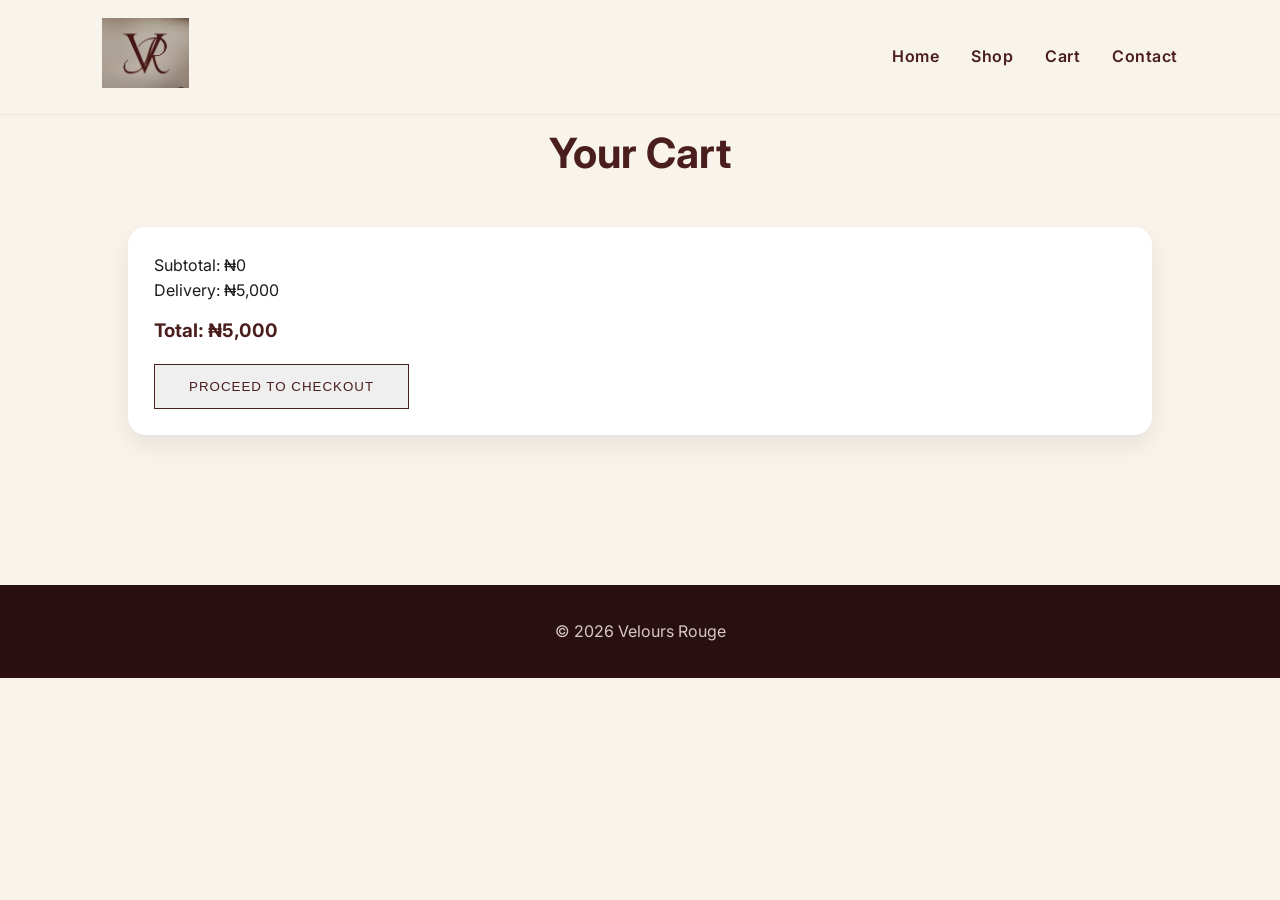
<file: cart.html>
<!DOCTYPE html>
<html lang="en">
<head>
  <meta charset="UTF-8">
  <meta name="viewport" content="width=device-width, initial-scale=1.0">
  <title>Cart - Velours Rouge</title>
  <link rel="preconnect" href="https://fonts.googleapis.com">
  <link rel="preconnect" href="https://fonts.gstatic.com" crossorigin>
  <link href="https://fonts.googleapis.com/css2?family=Bodoni+Moda:wght@400;700&family=Inter:wght@300;400;500&display=swap" rel="stylesheet">
  <link rel="stylesheet" href="style.css">
</head>
<body>

<header class="navbar">
  <div class="logo">
  <img src="images/logo.jpg" alt="VR Logo">
</div>
  <nav>
    <a href="index.html">Home</a>
    <a href="catalog.html">Shop</a>
    <a href="cart.html">Cart</a>
    <a href="contact.html">Contact</a>
  </nav>
</header>

<section class="cart-page">
  <h1>Your Cart</h1>

  <div id="cart-items"></div>

  <div class="summary">
    <p>Subtotal: <span id="subtotal">₦0</span></p>
    <p>Delivery: <span id="delivery">₦5,000</span></p>
    <h3>Total: <span id="total">₦0</span></h3>

    <button onclick="checkout()" class="btn">
      Proceed to Checkout
    </button>
  </div>
</section>

<footer class="footer">
  <p>© 2026 Velours Rouge</p>
</footer>

<script src="script.js"></script>
</body>
</html>
</file>
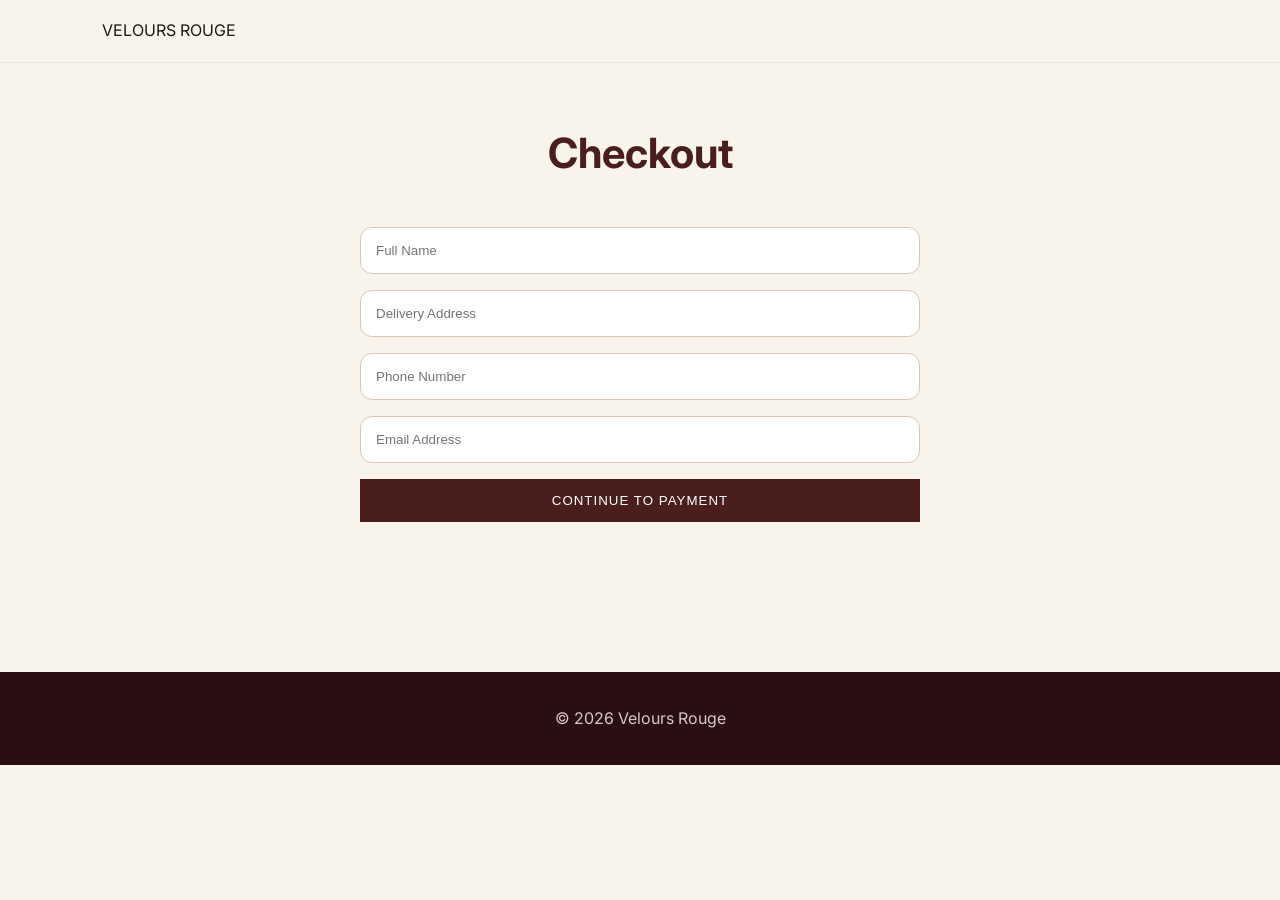
<file: Checkout.html>
<!DOCTYPE html>
<html lang="en">
<head>
  <meta charset="UTF-8">
  <meta name="viewport" content="width=device-width, initial-scale=1.0">
  <title>Checkout - Velours Rouge</title>
  <link rel="preconnect" href="https://fonts.googleapis.com">
  <link rel="preconnect" href="https://fonts.gstatic.com" crossorigin>
  <link href="https://fonts.googleapis.com/css2?family=Bodoni+Moda:wght@400;700&family=Inter:wght@300;400;500&display=swap" rel="stylesheet">
  <link rel="stylesheet" href="style.css">
</head>
<body>

<header class="navbar">
  <div class="logo">VELOURS ROUGE</div>
</header>

<section class="checkout-page">
  <h1>Checkout</h1>

  <form class="checkout-form">
    <input type="text" placeholder="Full Name" required>
    <input type="text" placeholder="Delivery Address" required>
    <input type="tel" placeholder="Phone Number" required>
    <input type="email" placeholder="Email Address" required>

    <button type="button" onclick="goToPayment()" class="btn">
      Continue to Payment
    </button>
  </form>
</section>

<footer class="footer">
  <p>© 2026 Velours Rouge</p>
</footer>

<script src="script.js"></script>
</body>
</html>
</file>
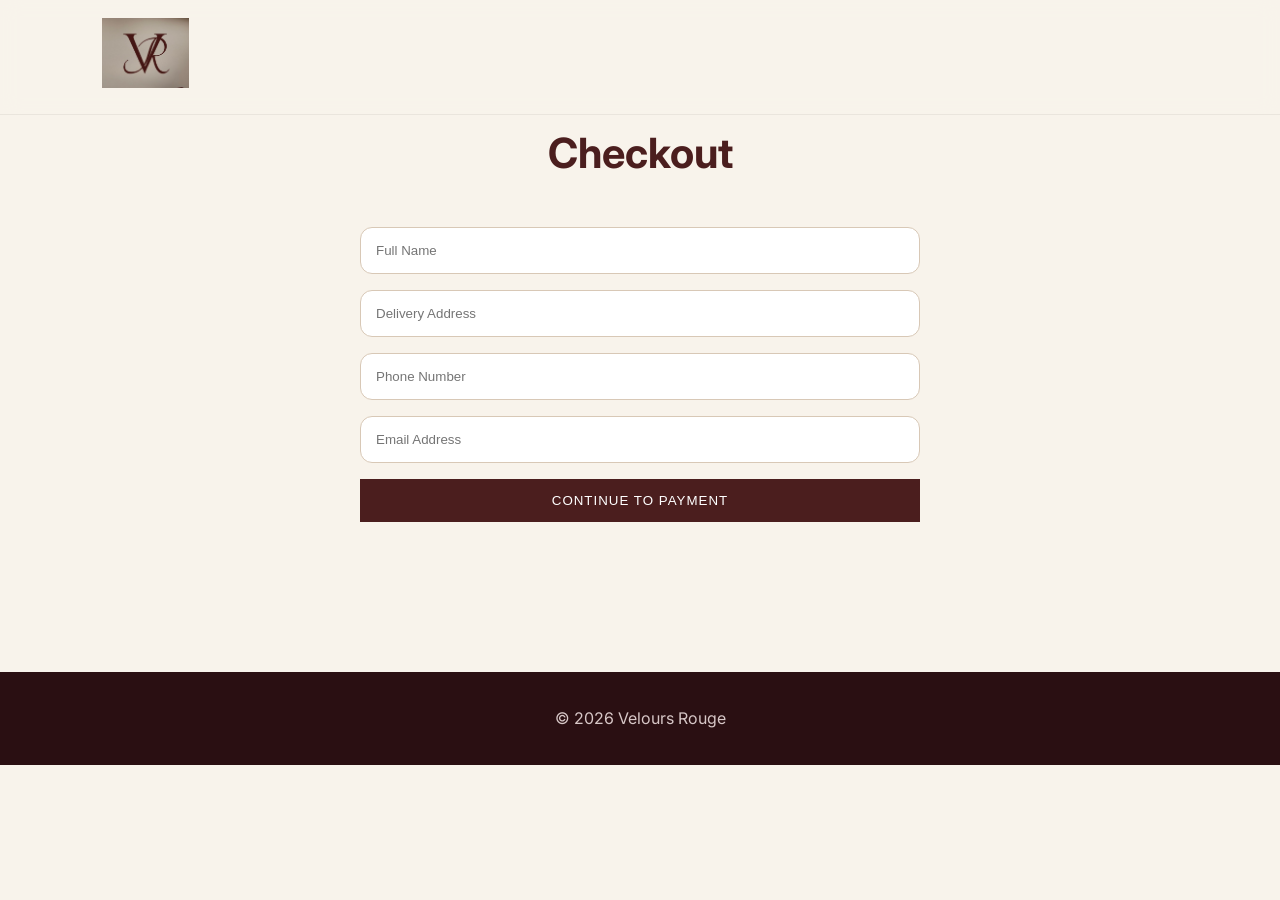
<file: checkout.html>
<!DOCTYPE html>
<html lang="en">
<head>
  <meta charset="UTF-8">
  <meta name="viewport" content="width=device-width, initial-scale=1.0">
  <title>Checkout - Velours Rouge</title>
  <link rel="preconnect" href="https://fonts.googleapis.com">
  <link rel="preconnect" href="https://fonts.gstatic.com" crossorigin>
  <link href="https://fonts.googleapis.com/css2?family=Bodoni+Moda:wght@400;700&family=Inter:wght@300;400;500&display=swap" rel="stylesheet">
  <link rel="stylesheet" href="style.css">
</head>
<body>

<header class="navbar">
  <div class="logo">
  <img src="images/logo.jpg" alt="VR Logo">
</div>
</header>

<section class="checkout-page">
  <h1>Checkout</h1>

  <form class="checkout-form">
    <input type="text" placeholder="Full Name" required>
    <input type="text" placeholder="Delivery Address" required>
    <input type="tel" placeholder="Phone Number" required>
    <input type="email" placeholder="Email Address" required>

    <button type="button" onclick="goToPayment()" class="btn">
      Continue to Payment
    </button>
  </form>
</section>

<footer class="footer">
  <p>© 2026 Velours Rouge</p>
</footer>

<script src="script.js"></script>
</body>
</html>
</file>
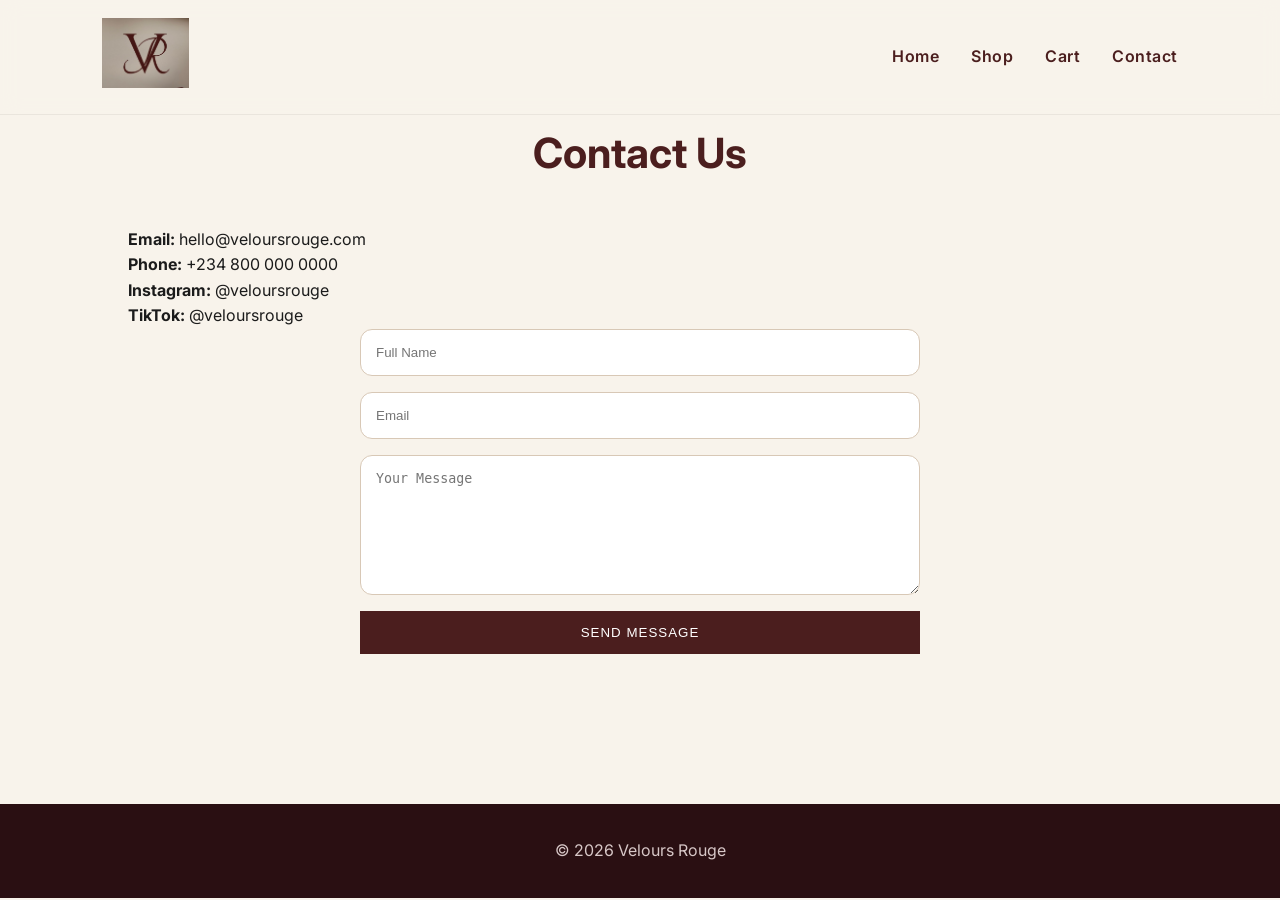
<file: contact.html>
<!DOCTYPE html>
<html lang="en">
<head>
  <meta charset="UTF-8">
  <meta name="viewport" content="width=device-width, initial-scale=1.0">
  <title>Contact - Velours Rouge</title>
  <link rel="preconnect" href="https://fonts.googleapis.com">
  <link rel="preconnect" href="https://fonts.gstatic.com" crossorigin>
  <link href="https://fonts.googleapis.com/css2?family=Bodoni+Moda:wght@400;700&family=Inter:wght@300;400;500&display=swap" rel="stylesheet">
  <link rel="stylesheet" href="style.css">
</head>
<body>

<header class="navbar">
 <div class="logo">
  <img src="images/logo.jpg" alt="VR Logo">
</div>
  <nav>
    <a href="index.html">Home</a>
    <a href="catalog.html">Shop</a>
    <a href="cart.html">Cart</a>
    <a href="contact.html">Contact</a>
  </nav>
</header>

<section class="contact-page">
  <h1>Contact Us</h1>

  <div class="contact-info">
    <p><strong>Email:</strong> hello@veloursrouge.com</p>
    <p><strong>Phone:</strong> +234 800 000 0000</p>
    <p><strong>Instagram:</strong> @veloursrouge</p>
    <p><strong>TikTok:</strong> @veloursrouge</p>
  </div>

  <form class="contact-form">
    <input type="text" placeholder="Full Name" required>
    <input type="email" placeholder="Email" required>
    <textarea placeholder="Your Message" required></textarea>
    <button type="submit" class="btn">Send Message</button>
  </form>
</section>

<footer class="footer">
  <p>© 2026 Velours Rouge</p>
</footer>

</body>
</html>
</file>
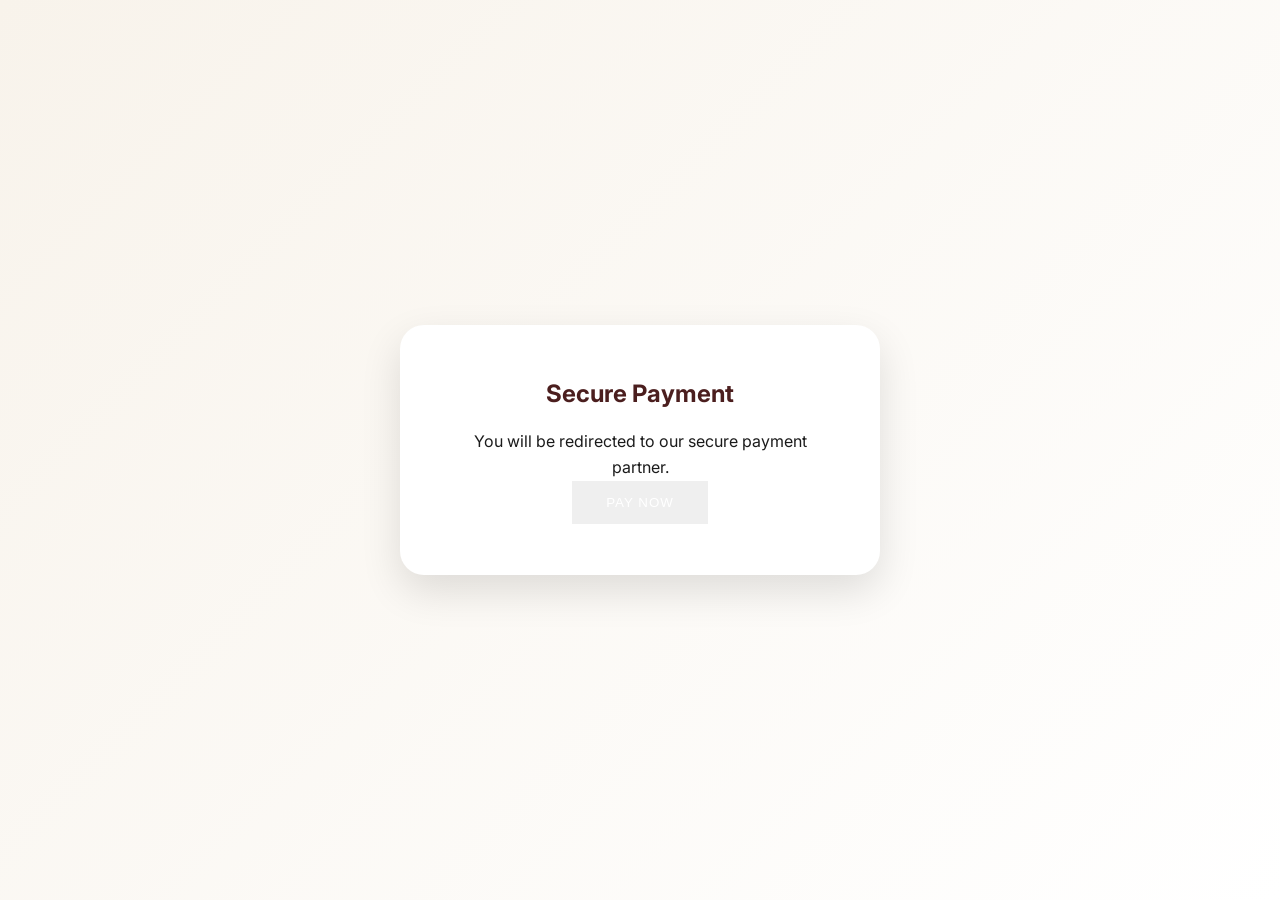
<file: payment.html>
<!DOCTYPE html>
<html lang="en">
<head>
  <meta charset="UTF-8">
  <meta name="viewport" content="width=device-width, initial-scale=1.0">
  <title>Payment - Velours Rouge</title>
  <link rel="preconnect" href="https://fonts.googleapis.com">
  <link rel="preconnect" href="https://fonts.gstatic.com" crossorigin>
  <link href="https://fonts.googleapis.com/css2?family=Bodoni+Moda:wght@400;700&family=Inter:wght@300;400;500&display=swap" rel="stylesheet">
  <link rel="stylesheet" href="style.css">
</head>
<body>

<section class="payment-page">
  <div class="payment-box">
    <h1>Secure Payment</h1>
    <p>You will be redirected to our secure payment partner.</p>

    <button onclick="redirectPayment()" class="btn">
      Pay Now
    </button>
  </div>
</section>

<script src="script.js"></script>
</body>
</html>
</file>
<file: style.css>
/* ===== Luxury Fashion Theme ===== */
*{
  margin:0;
  padding:0;
  box-sizing:border-box;
}

body{
  font-family: 'Inter', sans-serif;
  background:#f8f3eb;
  color:#1b1b1b;
  line-height:1.6;
}

/* NAVBAR */
.navbar{
  position:fixed;
  top:0;
  width:100%;
  padding:18px 8%;
  display:flex;
  justify-content:space-between;
  align-items:center;
  background:rgba(248,243,235,0.92);
  backdrop-filter:blur(10px);
  z-index:1000;
  border-bottom:1px solid rgba(0,0,0,0.06);
}

.logo img{
  height:70px;
  width:auto;
}

nav a{
  text-decoration:none;
  color:#4b1e1e;
  margin-left:28px;
  font-weight:600;
  letter-spacing:0.5px;
}

nav a:hover{
  color:#8b1e3f;
}

/* HERO */
.hero{
  position:relative;
  height:100vh;
  overflow:hidden;
}

.hero img{
  width:100%;
  height:100%;
  object-fit:cover;
  filter:brightness(55%);
}

.editorial{
  position:absolute;
  top:50%;
  left:50%;
  transform:translate(-50%,-50%);
  text-align:center;
  color:#fff;
  width:85%;
  max-width:850px;
}

.issue{
  letter-spacing:6px;
  text-transform:uppercase;
  margin-bottom:20px;
  font-size:0.9rem;
}

.editorial h1{
  font-family:'Times New Roman', serif;
  font-size:clamp(4rem,10vw,7rem);
  margin-bottom:10px;
  letter-spacing:3px;
}

.editorial h2{
  font-family:'Times New Roman', serif;
  font-size:clamp(1.5rem,3vw,2.5rem);
  margin-bottom:22px;
  font-weight:400;
}

.about{
  font-size:1.05rem;
  margin-bottom:32px;
  color:#f1e7dd;
}

.btn{
  display:inline-block;
  padding:14px 34px;
  border:1px solid #fff;
  color:#fff;
  text-decoration:none;
  text-transform:uppercase;
  letter-spacing:1px;
  transition:0.35s;
}

.btn:hover{
  background:#fff;
  color:#4b1e1e;
}

/* WELCOME */
.welcome-text{
  padding:100px 10%;
  text-align:center;
  background:linear-gradient(to bottom,#f8f3eb,#ffffff);
}

.welcome-text h2{
  font-size:2.5rem;
  color:#4b1e1e;
  margin-bottom:20px;
}

.welcome-text p{
  max-width:760px;
  margin:auto;
  font-size:1.1rem;
  color:#555;
}

/* CATALOG */
.catalog{
  padding:120px 8% 70px;
}

.catalog h1,
.catalog h2{
  text-align:center;
  font-size:3rem;
  color:#4b1e1e;
  margin-bottom:50px;
}

/* PRODUCT GRID */
.products{
  display:grid;
  grid-template-columns:repeat(auto-fit,minmax(260px,1fr));
  gap:32px;
}

.product{
  background:#fff;
  border-radius:18px;
  overflow:hidden;
  box-shadow:0 12px 30px rgba(0,0,0,0.08);
  transition:transform 0.35s ease, box-shadow 0.35s ease;
}

.product:hover{
  transform:translateY(-8px);
  box-shadow:0 18px 40px rgba(0,0,0,0.12);
}

.product img{
  width:100%;
  height:340px;
  object-fit:cover;
}

.product h3{
  font-size:1.35rem;
  color:#4b1e1e;
  margin:18px 18px 8px;
}

.product p{
  margin:0 18px 18px;
  color:#8b1e3f;
  font-weight:700;
  font-size:1.05rem;
}

.product button{
  margin:0 18px 24px;
  width:calc(100% - 36px);
  padding:14px;
  border:none;
  border-radius:999px;
  background:linear-gradient(135deg,#8b1e3f,#5a1027);
  color:#fff;
  font-weight:700;
  cursor:pointer;
  transition:0.3s;
}

.product button:hover{
  opacity:0.92;
}

/* FEATURE STRIP */
.feature-strip{
  margin-top:70px;
  background:#4b1e1e;
  color:#fff;
  border-radius:24px;
  padding:28px;
  display:grid;
  grid-template-columns:repeat(auto-fit,minmax(180px,1fr));
  gap:20px;
  text-align:center;
}

.feature-strip h4{
  margin-bottom:6px;
  letter-spacing:1px;
}

/* CART / CONTACT / CHECKOUT */
.cart-page,
.checkout-page,
.contact-page{
  padding:120px 10% 80px;
}

.cart-page h1,
.checkout-page h1,
.contact-page h1{
  text-align:center;
  color:#4b1e1e;
  margin-bottom:40px;
  font-size:2.6rem;
}

.cart-item{
  display:flex;
  justify-content:space-between;
  padding:18px 0;
  border-bottom:1px solid #ddd;
}

.summary{
  margin-top:30px;
  background:#fff;
  border-radius:18px;
  padding:26px;
  box-shadow:0 10px 25px rgba(0,0,0,0.08);
}

.summary h3{
  color:#4b1e1e;
  margin-top:12px;
}

.summary .btn{
  margin-top:18px;
  border-color:#4b1e1e;
  color:#4b1e1e;
}

.summary .btn:hover{
  background:#4b1e1e;
  color:#fff;
}

/* FORMS */
.contact-form,
.checkout-form{
  max-width:560px;
  margin:auto;
  display:flex;
  flex-direction:column;
  gap:16px;
}

.contact-form input,
.contact-form textarea,
.checkout-form input{
  padding:15px;
  border:1px solid #d8c8b6;
  border-radius:12px;
  background:#fff;
}

.contact-form textarea{
  min-height:140px;
}

.contact-form .btn,
.checkout-form .btn{
  border:none;
  background:#4b1e1e;
  color:#fff;
}

/* PAYMENT */
.payment-page{
  min-height:100vh;
  display:flex;
  justify-content:center;
  align-items:center;
  background:linear-gradient(135deg,#f8f3eb,#fff);
  padding:20px;
}

.payment-box{
  background:#fff;
  padding:50px;
  border-radius:24px;
  text-align:center;
  max-width:480px;
  width:100%;
  box-shadow:0 16px 40px rgba(0,0,0,0.12);
}

.payment-box h1{
  color:#4b1e1e;
  margin-bottom:16px;
}

/* FOOTER */
.footer{
  background:#2a0f12;
  color:#d7c7c7;
  text-align:center;
  padding:34px;
  margin-top:70px;
}

/* MOBILE */
@media(max-width:768px){
  .navbar{
    flex-direction:column;
    gap:12px;
  }

  nav{
    display:flex;
    flex-wrap:wrap;
    justify-content:center;
    gap:10px;
  }

  nav a{
    margin-left:0;
  }

  .editorial h1{
    font-size:3.2rem;
  }

  .catalog h1,
  .catalog h2{
    font-size:2.2rem;
  }

  /* FIX CART & CHECKOUT BUTTONS */
.summary .btn,
.checkout-form .btn,
.contact-form .btn,
.payment-box .btn{
  background:#4b1e1e;
  color:#ffffff !important;
  border:none;
  padding:14px 28px;
  border-radius:999px;
  font-weight:700;
  display:inline-block;
  text-align:center;
}

.summary .btn:hover,
.checkout-form .btn:hover,
.contact-form .btn:hover,
.payment-box .btn:hover{
  background:#7a1f39;
  color:#ffffff !important;
}
}
</file>
